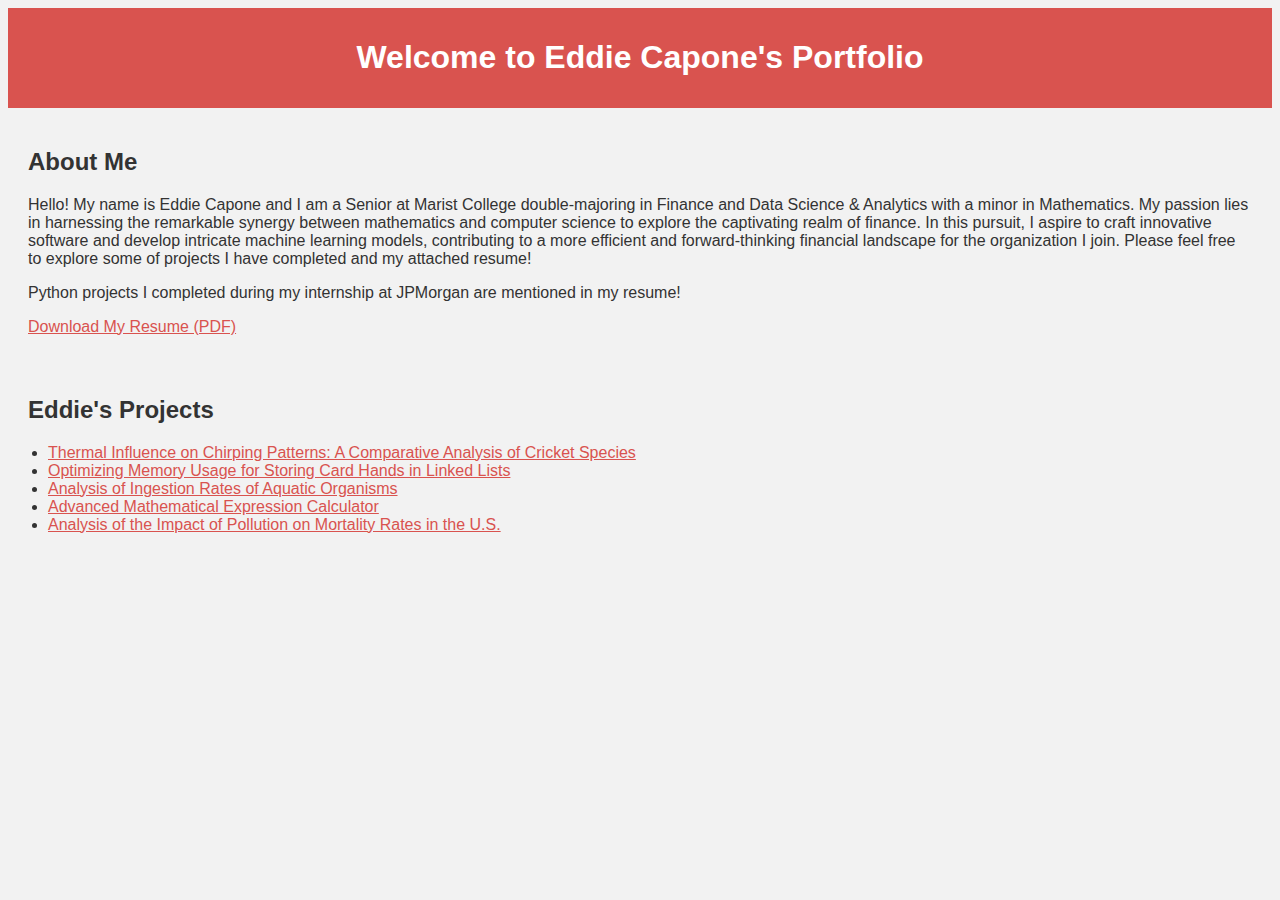
<file: index.html>
<!DOCTYPE html>
<html lang="en">
<head>
    <meta charset="UTF-8">
    <meta name="viewport" content="width=device-width, initial-scale=1.0">
    <link rel="stylesheet" href="style.css">
    <title>Welcome to Eddie Capone's Portfolio</title>
</head>
<body>
    <header>
        <h1>Welcome to Eddie Capone's Portfolio</h1>
    </header>
    <section id="about-me">
        <h2>About Me</h2>
        <p>Hello! My name is Eddie Capone and I am a Senior at Marist College double-majoring in Finance and Data Science & Analytics with a minor in Mathematics. My passion lies in harnessing the remarkable synergy between mathematics and computer science to explore the captivating realm of finance. In this pursuit, I aspire to craft innovative software and develop intricate machine learning models, contributing to a more efficient and forward-thinking financial landscape for the organization I join. Please feel free to explore some of projects I have completed and my attached resume!</p>
        <p>Python projects I completed during my internship at JPMorgan are mentioned in my resume!</p>
        <a href="Edward's Resume 2023-24.pdf" download>Download My Resume (PDF)</a>
    </section>
    <section>
        <h2>Eddie's Projects</h2>
        <ul style="list-style-type: disc; padding-left: 20px;">
            <li><a href="project1.html">Thermal Influence on Chirping Patterns: A Comparative Analysis of Cricket Species</a></li>
            <li><a href="project2.html">Optimizing Memory Usage for Storing Card Hands in Linked Lists</a></li>
            <li><a href="project3.html">Analysis of Ingestion Rates of Aquatic Organisms</a></li>
            <li><a href="project4.html">Advanced Mathematical Expression Calculator</a></li>
            <li><a href="project5.html">Analysis of the Impact of Pollution on Mortality Rates in the U.S.</a></li>
        </ul>
    </section>
</body>
</html>
</file>
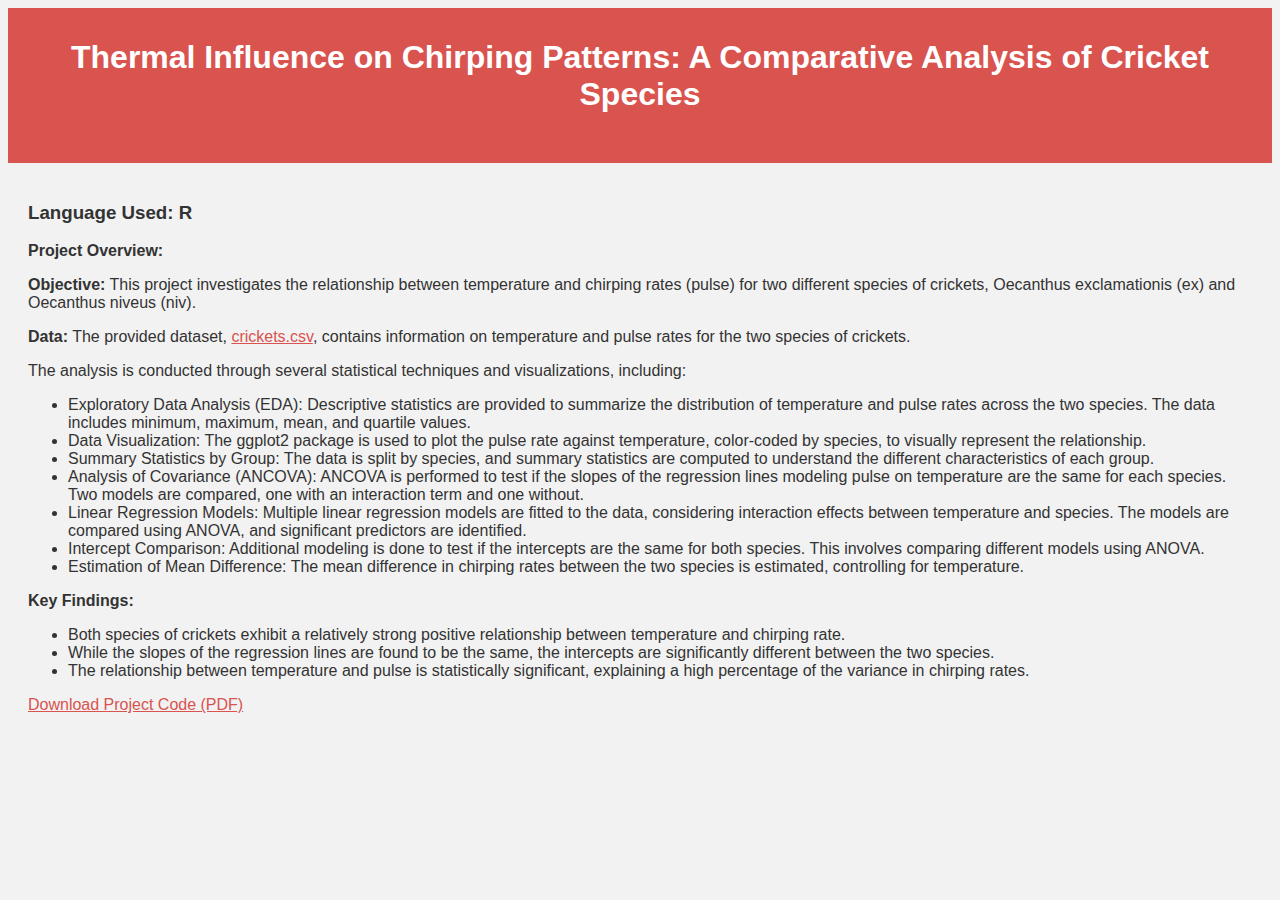
<file: project1.html>
<!DOCTYPE html>
<html lang="en">
<head>
    <meta charset="UTF-8">
    <meta name="viewport" content="width=device-width, initial-scale=1.0">
    <link rel="stylesheet" href="style.css">
    <title>Thermal Influence on Chirping Patterns: A Comparative Analysis of Cricket Species</title>
</head>
<body>
    <header>
        <h1>Thermal Influence on Chirping Patterns: A Comparative Analysis of Cricket Species</h1>
        <a href="main.html">Back to Portfolio</a>
    </header>
    <section>
        <h3>Language Used: R</h3>
        <p><strong>Project Overview:</strong></p>
        <p><strong>Objective:</strong> This project investigates the relationship between temperature and chirping rates (pulse) for two different species of crickets, Oecanthus exclamationis (ex) and Oecanthus niveus (niv).</p>
        <p><strong>Data:</strong> The provided dataset, <a href="crickets.csv" download>crickets.csv</a>, contains information on temperature and pulse rates for the two species of crickets.</p>
        <p>The analysis is conducted through several statistical techniques and visualizations, including:</p>
        <ul>
            <li>Exploratory Data Analysis (EDA): Descriptive statistics are provided to summarize the distribution of temperature and pulse rates across the two species. The data includes minimum, maximum, mean, and quartile values.</li>
            <li>Data Visualization: The ggplot2 package is used to plot the pulse rate against temperature, color-coded by species, to visually represent the relationship.</li>
            <li>Summary Statistics by Group: The data is split by species, and summary statistics are computed to understand the different characteristics of each group.</li>
            <li>Analysis of Covariance (ANCOVA): ANCOVA is performed to test if the slopes of the regression lines modeling pulse on temperature are the same for each species. Two models are compared, one with an interaction term and one without.</li>
            <li>Linear Regression Models: Multiple linear regression models are fitted to the data, considering interaction effects between temperature and species. The models are compared using ANOVA, and significant predictors are identified.</li>
            <li>Intercept Comparison: Additional modeling is done to test if the intercepts are the same for both species. This involves comparing different models using ANOVA.</li>
            <li>Estimation of Mean Difference: The mean difference in chirping rates between the two species is estimated, controlling for temperature.</li>
        </ul>
        <p><strong>Key Findings:</strong></p>
        <ul>
            <li>Both species of crickets exhibit a relatively strong positive relationship between temperature and chirping rate.</li>
            <li>While the slopes of the regression lines are found to be the same, the intercepts are significantly different between the two species.</li>
            <li>The relationship between temperature and pulse is statistically significant, explaining a high percentage of the variance in chirping rates.</li>
        </ul>
        <a href="Cricket Species Analysis.pdf" download>Download Project Code (PDF)</a>
    </section>
</body>
</html>
</file>
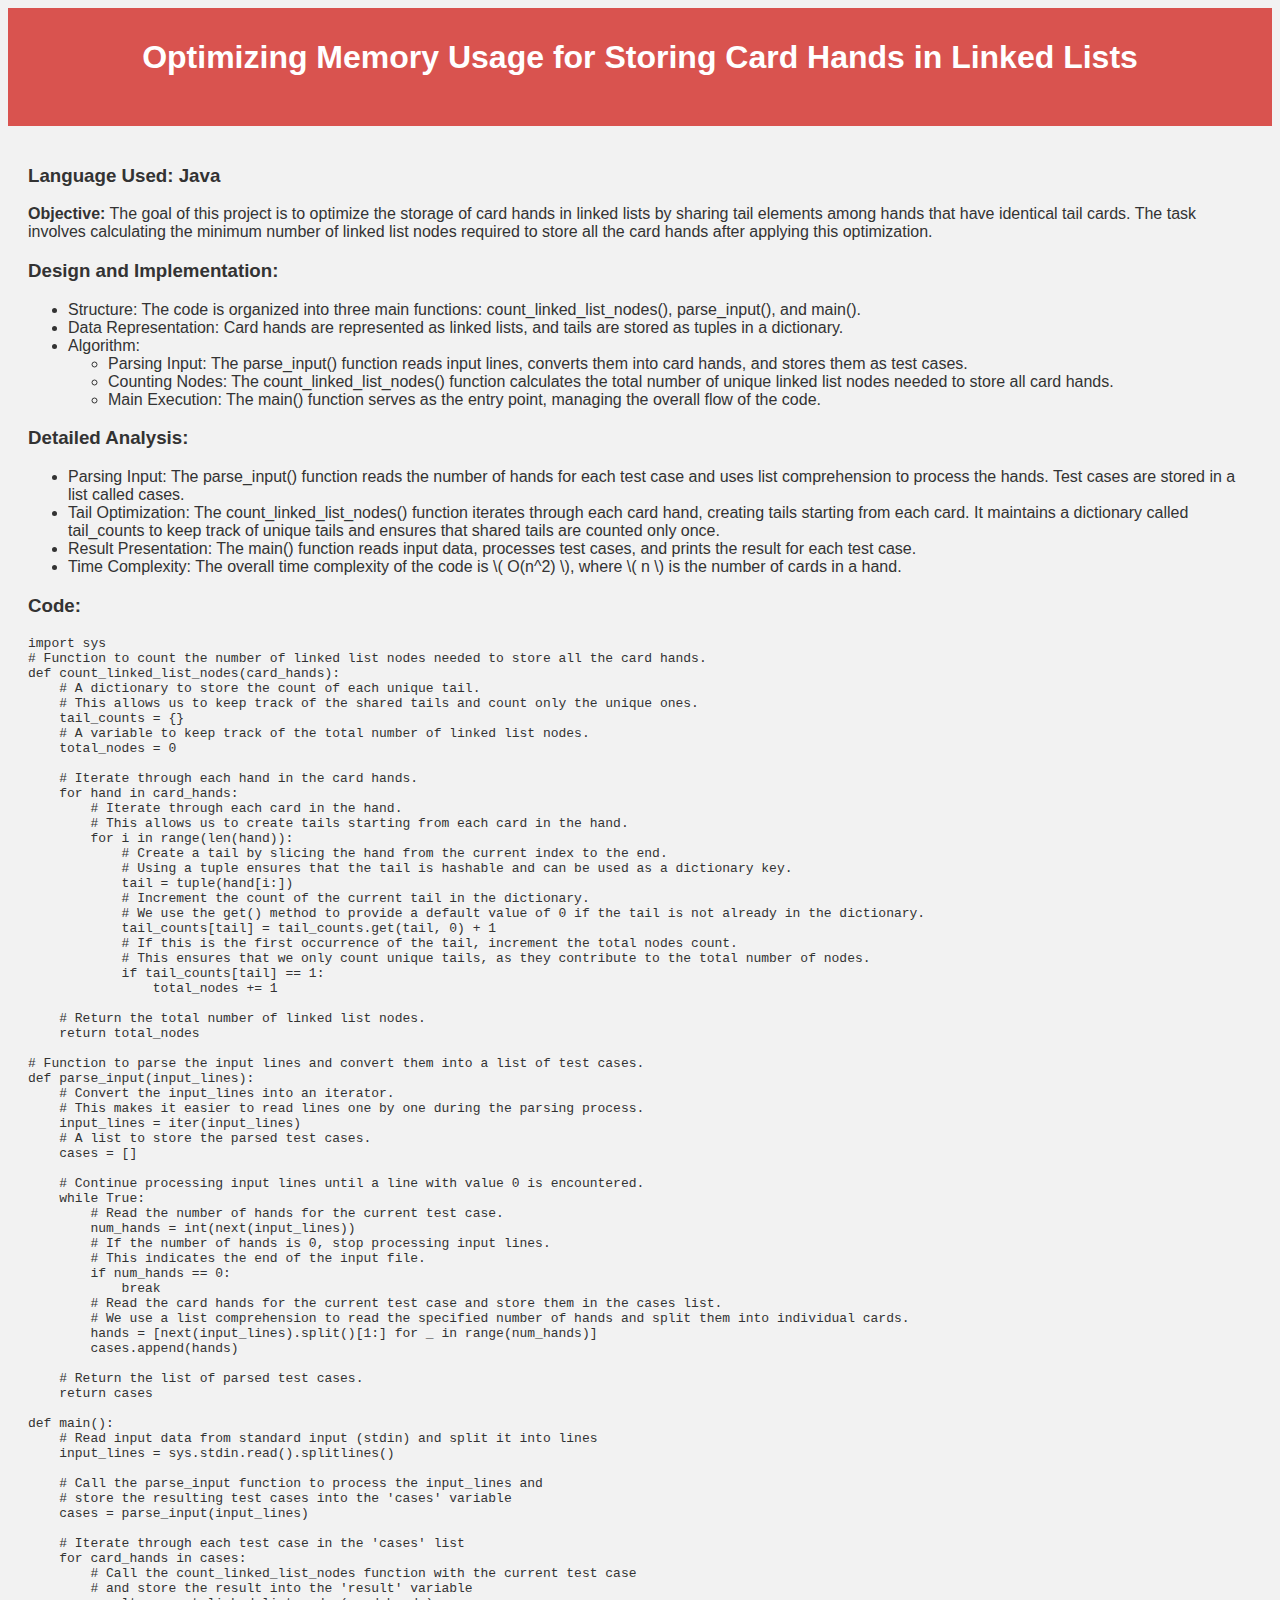
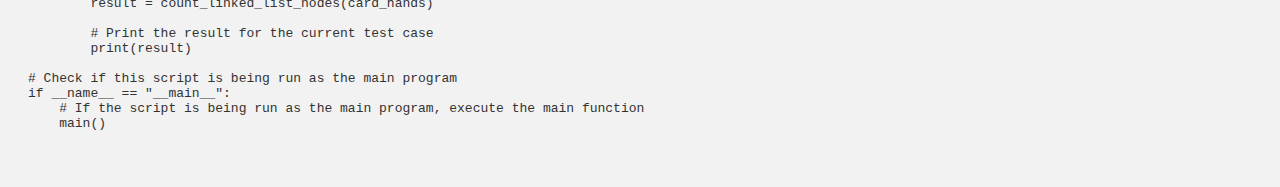
<file: project2.html>
<!DOCTYPE html>
<html lang="en">
<head>
    <meta charset="UTF-8">
    <meta name="viewport" content="width=device-width, initial-scale=1.0">
    <link rel="stylesheet" href="style.css">
    <title>Optimizing Memory Usage for Storing Card Hands in Linked Lists</title>
</head>
<body>
    <header>
        <h1>Optimizing Memory Usage for Storing Card Hands in Linked Lists</h1>
        <a href="main.html">Back to Portfolio</a>
    </header>
    <section>
        <h3>Language Used: Java</h3>
        <p><strong>Objective:</strong> The goal of this project is to optimize the storage of card hands in linked lists by sharing tail elements among hands that have identical tail cards. The task involves calculating the minimum number of linked list nodes required to store all the card hands after applying this optimization.</p>
        <h3>Design and Implementation:</h3>
        <ul>
            <li>Structure: The code is organized into three main functions: count_linked_list_nodes(), parse_input(), and main().</li>
            <li>Data Representation: Card hands are represented as linked lists, and tails are stored as tuples in a dictionary.</li>
            <li>Algorithm:</li>
            <ul>
                <li>Parsing Input: The parse_input() function reads input lines, converts them into card hands, and stores them as test cases.</li>
                <li>Counting Nodes: The count_linked_list_nodes() function calculates the total number of unique linked list nodes needed to store all card hands.</li>
                <li>Main Execution: The main() function serves as the entry point, managing the overall flow of the code.</li>
            </ul>
        </ul>
        <h3>Detailed Analysis:</h3>
        <ul>
            <li>Parsing Input: The parse_input() function reads the number of hands for each test case and uses list comprehension to process the hands. Test cases are stored in a list called cases.</li>
            <li>Tail Optimization: The count_linked_list_nodes() function iterates through each card hand, creating tails starting from each card. It maintains a dictionary called tail_counts to keep track of unique tails and ensures that shared tails are counted only once.</li>
            <li>Result Presentation: The main() function reads input data, processes test cases, and prints the result for each test case.</li>
            <li>Time Complexity: The overall time complexity of the code is \( O(n^2) \), where \( n \) is the number of cards in a hand.</li>
        </ul>
        <h3>Code:</h3>
        <pre>
import sys
# Function to count the number of linked list nodes needed to store all the card hands.
def count_linked_list_nodes(card_hands):
    # A dictionary to store the count of each unique tail.
    # This allows us to keep track of the shared tails and count only the unique ones.
    tail_counts = {}
    # A variable to keep track of the total number of linked list nodes.
    total_nodes = 0
            
    # Iterate through each hand in the card hands.
    for hand in card_hands:
        # Iterate through each card in the hand.
        # This allows us to create tails starting from each card in the hand.
        for i in range(len(hand)):
            # Create a tail by slicing the hand from the current index to the end.
            # Using a tuple ensures that the tail is hashable and can be used as a dictionary key.
            tail = tuple(hand[i:])
            # Increment the count of the current tail in the dictionary.
            # We use the get() method to provide a default value of 0 if the tail is not already in the dictionary.
            tail_counts[tail] = tail_counts.get(tail, 0) + 1
            # If this is the first occurrence of the tail, increment the total nodes count.
            # This ensures that we only count unique tails, as they contribute to the total number of nodes.
            if tail_counts[tail] == 1:
                total_nodes += 1
            
    # Return the total number of linked list nodes.
    return total_nodes
            
# Function to parse the input lines and convert them into a list of test cases.
def parse_input(input_lines):
    # Convert the input_lines into an iterator.
    # This makes it easier to read lines one by one during the parsing process.
    input_lines = iter(input_lines)
    # A list to store the parsed test cases.
    cases = []
            
    # Continue processing input lines until a line with value 0 is encountered.
    while True:
        # Read the number of hands for the current test case.
        num_hands = int(next(input_lines))
        # If the number of hands is 0, stop processing input lines.
        # This indicates the end of the input file.
        if num_hands == 0:
            break
        # Read the card hands for the current test case and store them in the cases list.
        # We use a list comprehension to read the specified number of hands and split them into individual cards.
        hands = [next(input_lines).split()[1:] for _ in range(num_hands)]
        cases.append(hands)
            
    # Return the list of parsed test cases.
    return cases
            
def main():
    # Read input data from standard input (stdin) and split it into lines
    input_lines = sys.stdin.read().splitlines()
            
    # Call the parse_input function to process the input_lines and
    # store the resulting test cases into the 'cases' variable
    cases = parse_input(input_lines)
            
    # Iterate through each test case in the 'cases' list
    for card_hands in cases:
        # Call the count_linked_list_nodes function with the current test case
        # and store the result into the 'result' variable
        result = count_linked_list_nodes(card_hands)
            
        # Print the result for the current test case
        print(result)
            
# Check if this script is being run as the main program
if __name__ == "__main__":
    # If the script is being run as the main program, execute the main function
    main()
        </pre>
    </section>
</body>
</html>
</file>
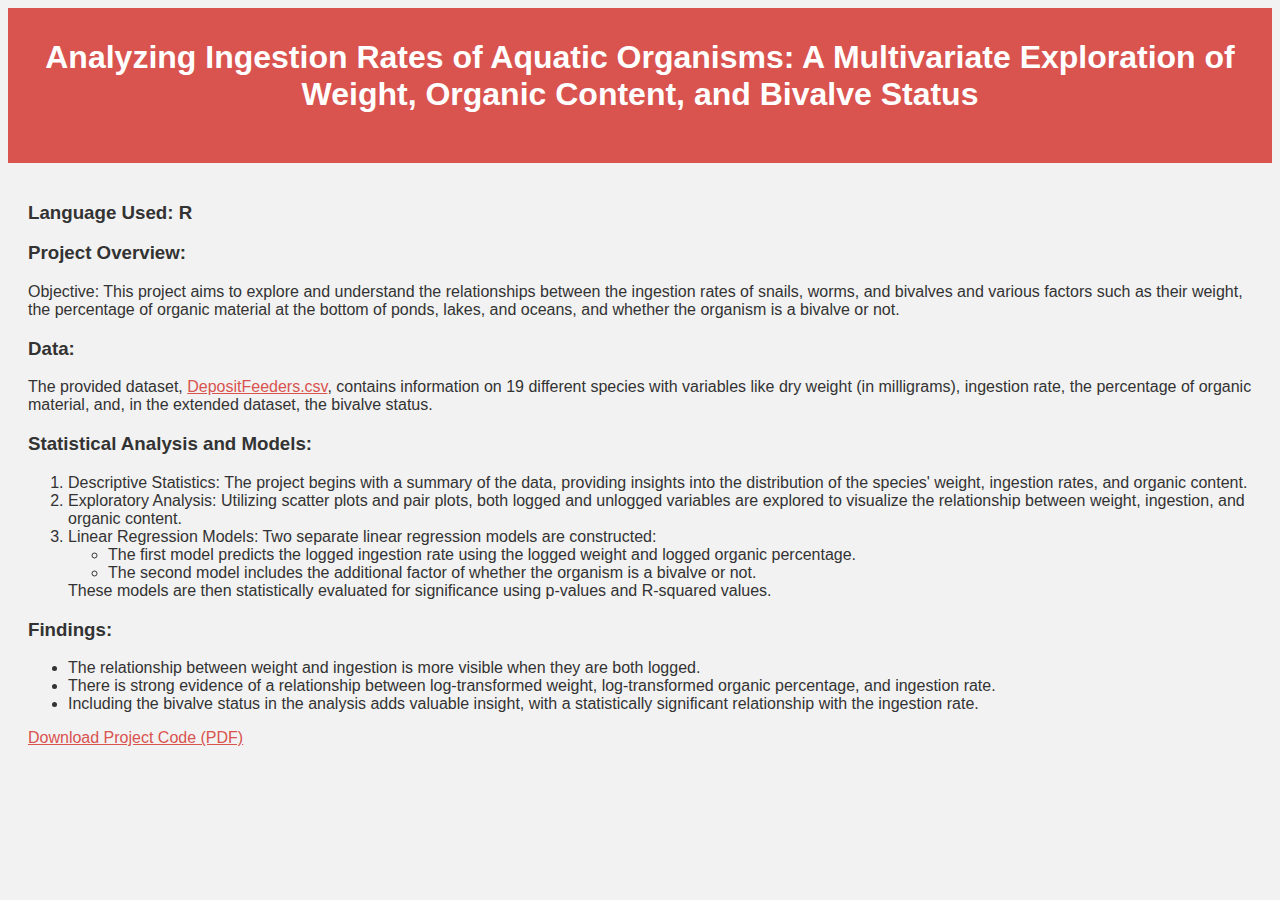
<file: project3.html>
<!DOCTYPE html>
<html lang="en">
<head>
    <meta charset="UTF-8">
    <meta name="viewport" content="width=device-width, initial-scale=1.0">
    <link rel="stylesheet" href="style.css">
    <title>Analyzing Ingestion Rates of Aquatic Organisms</title>
</head>
<body>
    <header>
        <h1>Analyzing Ingestion Rates of Aquatic Organisms: A Multivariate Exploration of Weight, Organic Content, and Bivalve Status</h1>
        <a href="main.html">Back to Portfolio</a>
    </header>
    <section>
        <h3>Language Used: R</h3>
        <h3>Project Overview:</h3>
        <p>Objective: This project aims to explore and understand the relationships between the ingestion rates of snails, worms, and bivalves and various factors such as their weight, the percentage of organic material at the bottom of ponds, lakes, and oceans, and whether the organism is a bivalve or not.</p>
        <h3>Data:</h3>
        <p>The provided dataset, <a href="DepositFeeders.csv" download>DepositFeeders.csv</a>, contains information on 19 different species with variables like dry weight (in milligrams), ingestion rate, the percentage of organic material, and, in the extended dataset, the bivalve status.</p>
        <h3>Statistical Analysis and Models:</h3>
        <ol>
            <li>Descriptive Statistics: The project begins with a summary of the data, providing insights into the distribution of the species' weight, ingestion rates, and organic content.</li>
            <li>Exploratory Analysis: Utilizing scatter plots and pair plots, both logged and unlogged variables are explored to visualize the relationship between weight, ingestion, and organic content.</li>
            <li>Linear Regression Models: Two separate linear regression models are constructed:
                <ul>
                    <li>The first model predicts the logged ingestion rate using the logged weight and logged organic percentage.</li>
                    <li>The second model includes the additional factor of whether the organism is a bivalve or not.</li>
                </ul>
                These models are then statistically evaluated for significance using p-values and R-squared values.
            </li>
        </ol>
        <h3>Findings:</h3>
        <ul>
            <li>The relationship between weight and ingestion is more visible when they are both logged.</li>
            <li>There is strong evidence of a relationship between log-transformed weight, log-transformed organic percentage, and ingestion rate.</li>
            <li>Including the bivalve status in the analysis adds valuable insight, with a statistically significant relationship with the ingestion rate.</li>
        </ul>
        <a href="Analysis of Ingestion Rates of Aquatic Organisms.pdf">Download Project Code (PDF)</a>
    </section>
</body>
</html>
</file>
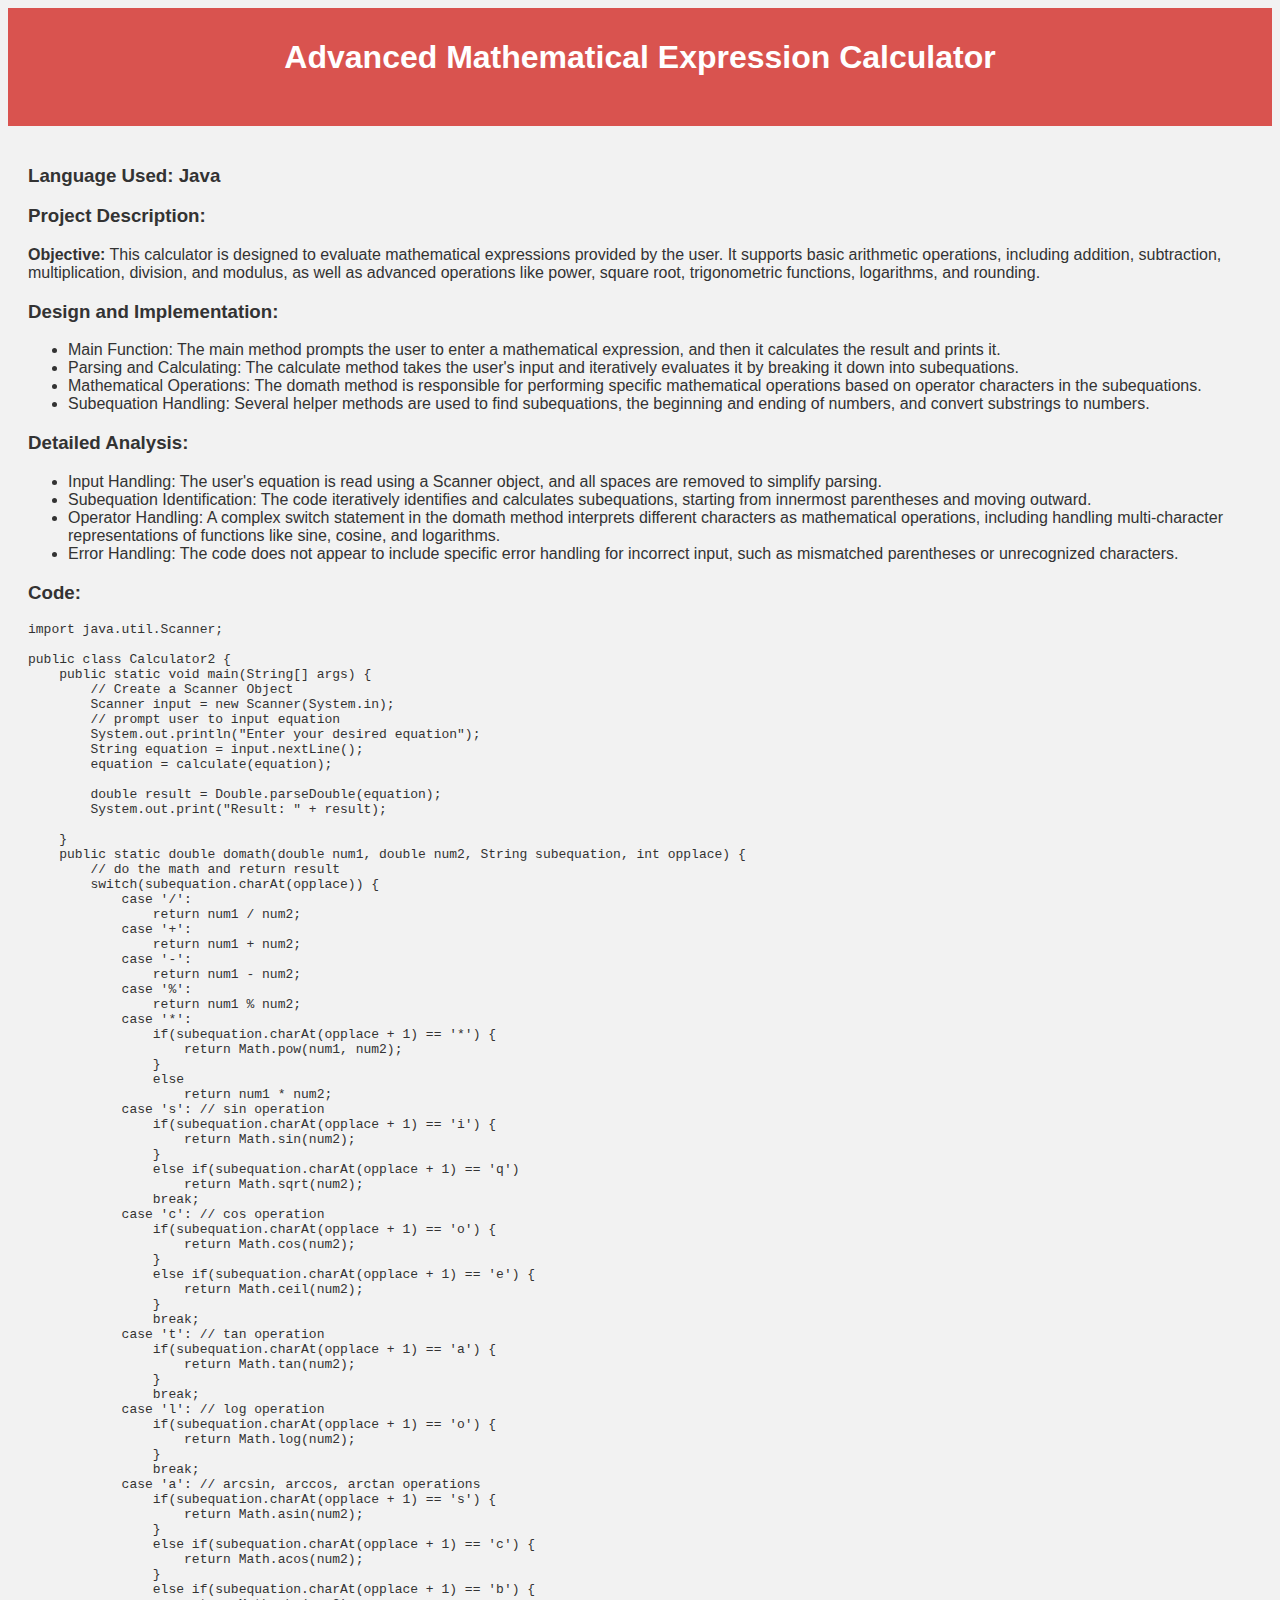
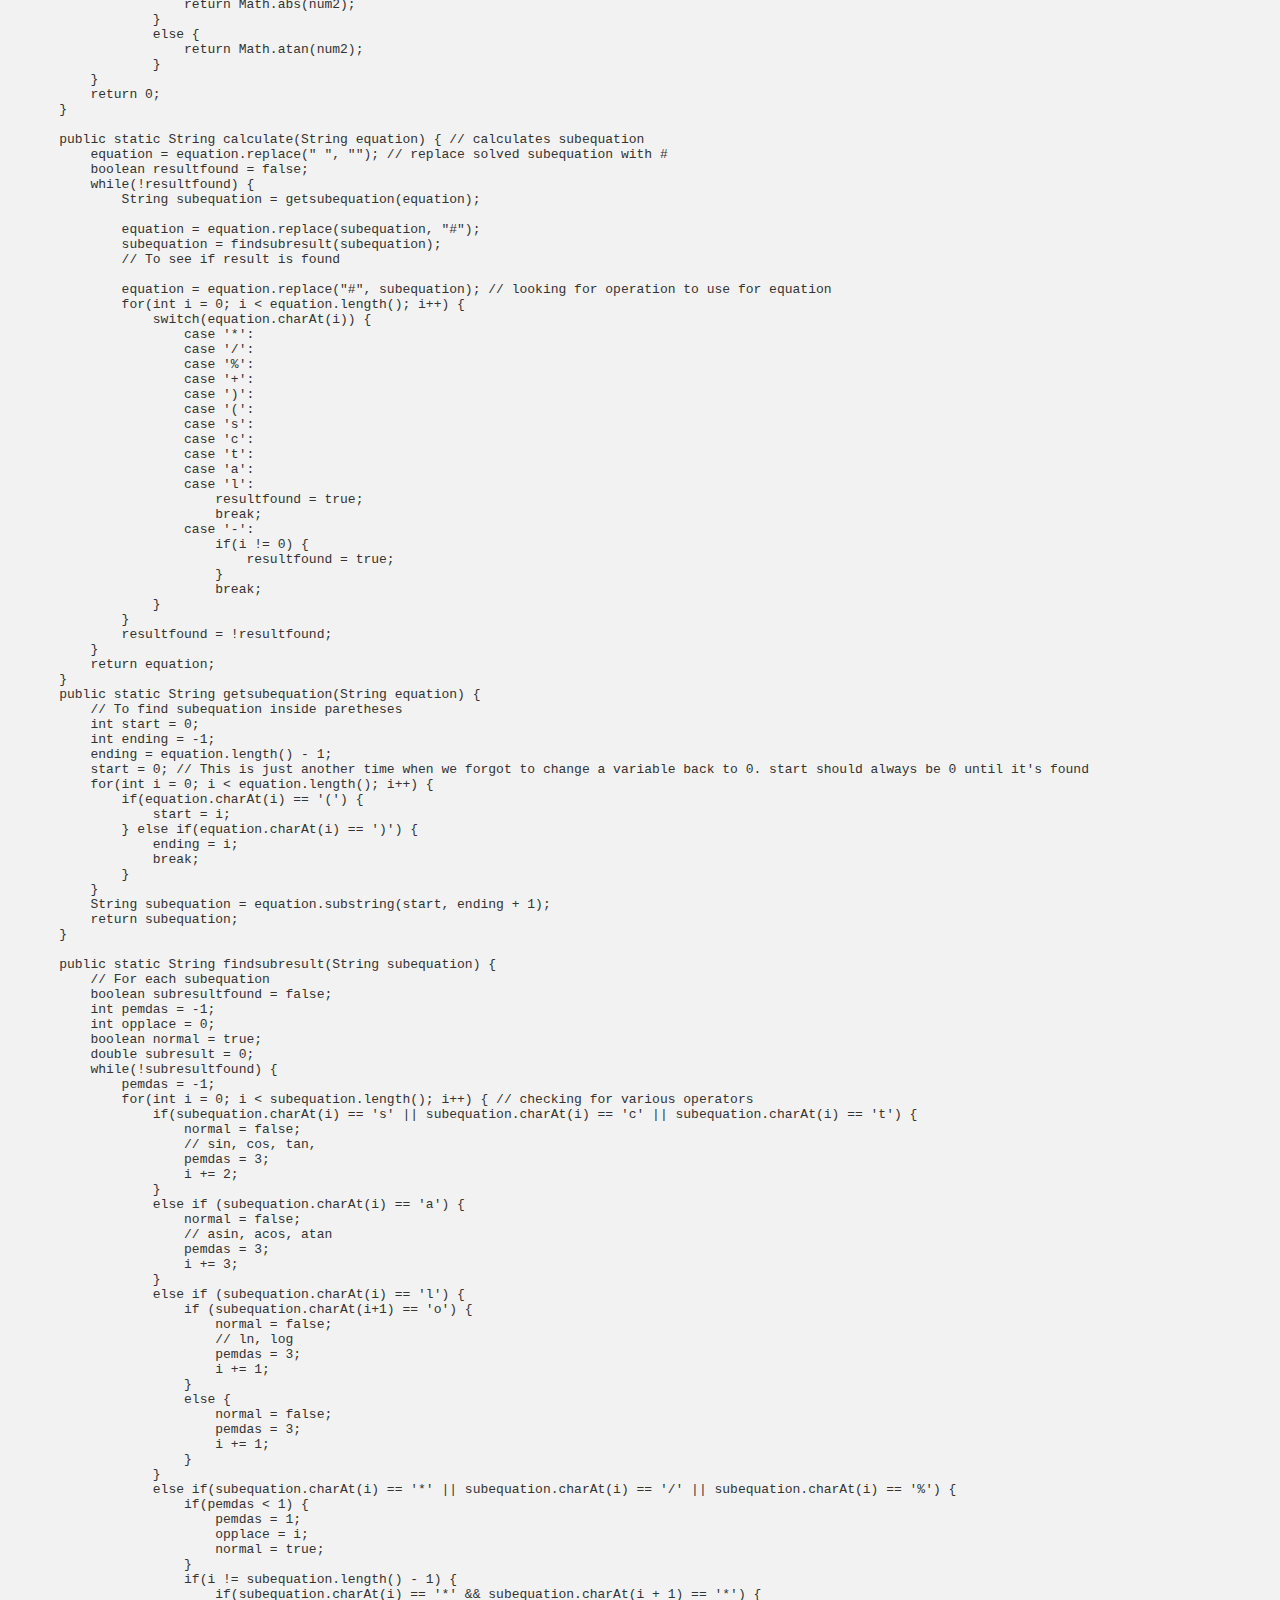
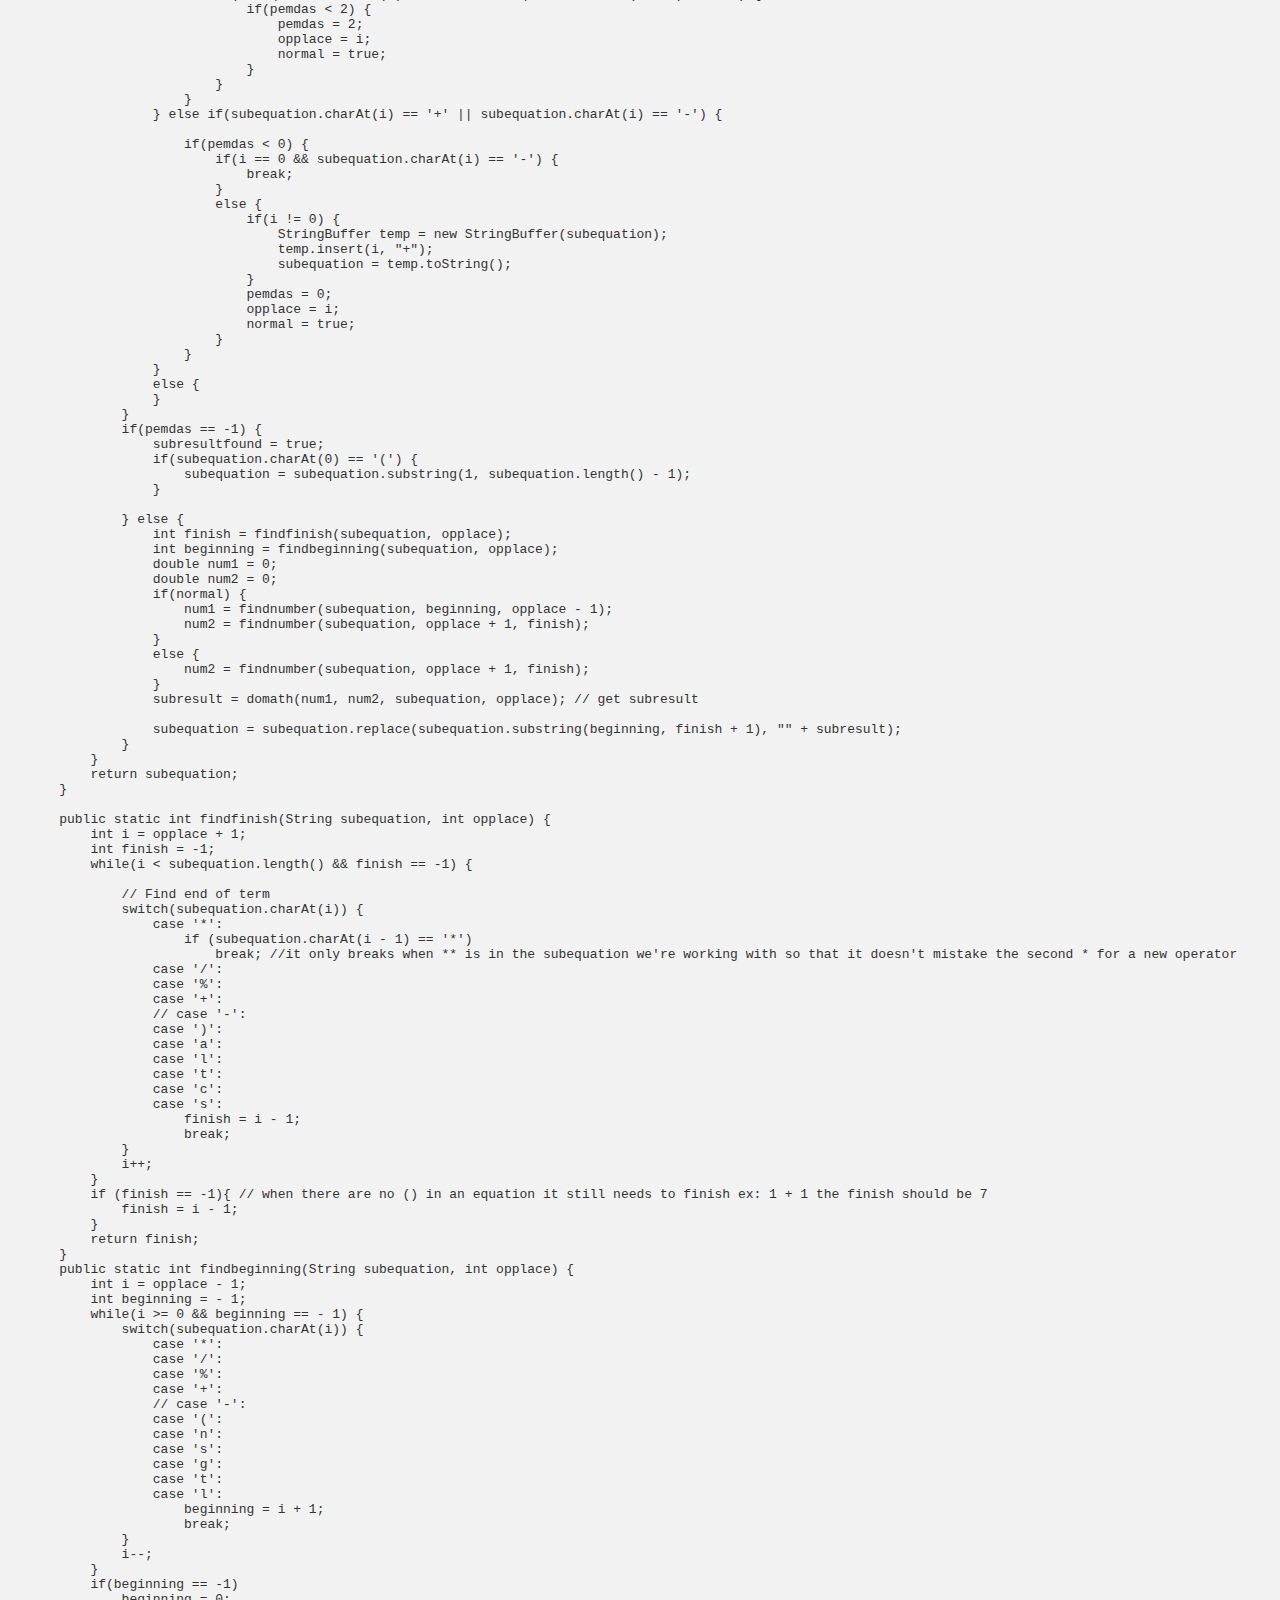
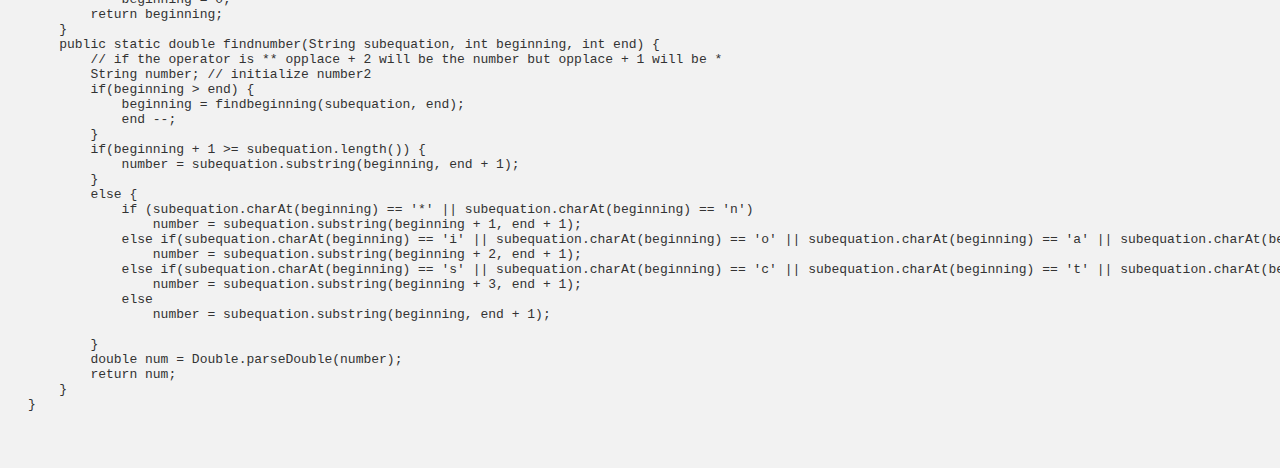
<file: project4.html>
<!DOCTYPE html>
<html lang="en">
<head>
    <meta charset="UTF-8">
    <meta name="viewport" content="width=device-width, initial-scale=1.0">
    <link rel="stylesheet" href="style.css">
    <title>Advanced Mathematical Expression Calculator</title>
</head>
<body>
    <header>
        <h1>Advanced Mathematical Expression Calculator</h1>
        <a href="main.html">Back to Portfolio</a>
    </header>
    <section>
        <h3>Language Used: Java</h3>
        <h3>Project Description:</h3>
        <p><strong>Objective:</strong> This calculator is designed to evaluate mathematical expressions provided by the user. It supports basic arithmetic operations, including addition, subtraction, multiplication, division, and modulus, as well as advanced operations like power, square root, trigonometric functions, logarithms, and rounding.</p>
        <h3>Design and Implementation:</h3>
        <ul>
            <li>Main Function: The main method prompts the user to enter a mathematical expression, and then it calculates the result and prints it.</li>
            <li>Parsing and Calculating: The calculate method takes the user's input and iteratively evaluates it by breaking it down into subequations.</li>
            <li>Mathematical Operations: The domath method is responsible for performing specific mathematical operations based on operator characters in the subequations.</li>
            <li>Subequation Handling: Several helper methods are used to find subequations, the beginning and ending of numbers, and convert substrings to numbers.</li>
        </ul>
        <h3>Detailed Analysis:</h3>
        <ul>
            <li>Input Handling: The user's equation is read using a Scanner object, and all spaces are removed to simplify parsing.</li>
            <li>Subequation Identification: The code iteratively identifies and calculates subequations, starting from innermost parentheses and moving outward.</li>
            <li>Operator Handling: A complex switch statement in the domath method interprets different characters as mathematical operations, including handling multi-character representations of functions like sine, cosine, and logarithms.</li>
            <li>Error Handling: The code does not appear to include specific error handling for incorrect input, such as mismatched parentheses or unrecognized characters.</li>
        </ul>
        <h3>Code:</h3>
        <pre>
import java.util.Scanner;

public class Calculator2 {
    public static void main(String[] args) {
        // Create a Scanner Object
        Scanner input = new Scanner(System.in);
        // prompt user to input equation
        System.out.println("Enter your desired equation");
        String equation = input.nextLine();
        equation = calculate(equation);

        double result = Double.parseDouble(equation);
        System.out.print("Result: " + result);

    }
    public static double domath(double num1, double num2, String subequation, int opplace) {
        // do the math and return result 
        switch(subequation.charAt(opplace)) {
            case '/':
                return num1 / num2;
            case '+':
                return num1 + num2;
            case '-':
                return num1 - num2;
            case '%':
                return num1 % num2;
            case '*':
                if(subequation.charAt(opplace + 1) == '*') {
                    return Math.pow(num1, num2);
                }
                else
                    return num1 * num2;
            case 's': // sin operation
                if(subequation.charAt(opplace + 1) == 'i') {
                    return Math.sin(num2);
                }
                else if(subequation.charAt(opplace + 1) == 'q')
                    return Math.sqrt(num2);
                break;
            case 'c': // cos operation
                if(subequation.charAt(opplace + 1) == 'o') {
                    return Math.cos(num2);
                }
                else if(subequation.charAt(opplace + 1) == 'e') {
                    return Math.ceil(num2);
                }
                break;
            case 't': // tan operation
                if(subequation.charAt(opplace + 1) == 'a') {
                    return Math.tan(num2);
                }
                break;
            case 'l': // log operation
                if(subequation.charAt(opplace + 1) == 'o') {
                    return Math.log(num2);
                }
                break;
            case 'a': // arcsin, arccos, arctan operations
                if(subequation.charAt(opplace + 1) == 's') {
                    return Math.asin(num2);
                }
                else if(subequation.charAt(opplace + 1) == 'c') {
                    return Math.acos(num2);
                }
                else if(subequation.charAt(opplace + 1) == 'b') {
                    return Math.abs(num2);
                }
                else {
                    return Math.atan(num2);
                }
        }
        return 0;
    }
    
    public static String calculate(String equation) { // calculates subequation
        equation = equation.replace(" ", ""); // replace solved subequation with #
        boolean resultfound = false;
        while(!resultfound) {
            String subequation = getsubequation(equation);

            equation = equation.replace(subequation, "#");
            subequation = findsubresult(subequation);
            // To see if result is found

            equation = equation.replace("#", subequation); // looking for operation to use for equation
            for(int i = 0; i < equation.length(); i++) {
                switch(equation.charAt(i)) {
                    case '*':
                    case '/':
                    case '%':
                    case '+':
                    case ')':
                    case '(':
                    case 's':
                    case 'c':
                    case 't':
                    case 'a':
                    case 'l':
                        resultfound = true;
                        break;
                    case '-':
                        if(i != 0) {
                            resultfound = true;
                        }
                        break;
                }
            }
            resultfound = !resultfound;
        }
        return equation;
    }
    public static String getsubequation(String equation) {
        // To find subequation inside paretheses
        int start = 0;
        int ending = -1;
        ending = equation.length() - 1;
        start = 0; // This is just another time when we forgot to change a variable back to 0. start should always be 0 until it's found
        for(int i = 0; i < equation.length(); i++) {
            if(equation.charAt(i) == '(') {
                start = i;
            } else if(equation.charAt(i) == ')') {
                ending = i;
                break;
            }
        }
        String subequation = equation.substring(start, ending + 1);
        return subequation;
    }

    public static String findsubresult(String subequation) {
        // For each subequation
        boolean subresultfound = false; 
        int pemdas = -1;
        int opplace = 0;
        boolean normal = true;
        double subresult = 0;
        while(!subresultfound) {
            pemdas = -1;
            for(int i = 0; i < subequation.length(); i++) { // checking for various operators
                if(subequation.charAt(i) == 's' || subequation.charAt(i) == 'c' || subequation.charAt(i) == 't') {
                    normal = false;
                    // sin, cos, tan,
                    pemdas = 3;
                    i += 2;
                }
                else if (subequation.charAt(i) == 'a') {
                    normal = false;
                    // asin, acos, atan
                    pemdas = 3;
                    i += 3;
                }
                else if (subequation.charAt(i) == 'l') {
                    if (subequation.charAt(i+1) == 'o') {
                        normal = false;
                        // ln, log 
                        pemdas = 3;
                        i += 1;
                    }
                    else {
                        normal = false;
                        pemdas = 3;
                        i += 1;
                    }
                }
                else if(subequation.charAt(i) == '*' || subequation.charAt(i) == '/' || subequation.charAt(i) == '%') {
                    if(pemdas < 1) {
                        pemdas = 1;
                        opplace = i;
                        normal = true;
                    }
                    if(i != subequation.length() - 1) {
                        if(subequation.charAt(i) == '*' && subequation.charAt(i + 1) == '*') {
                            if(pemdas < 2) {
                                pemdas = 2;
                                opplace = i;
                                normal = true;
                            }
                        }
                    }
                } else if(subequation.charAt(i) == '+' || subequation.charAt(i) == '-') {
                    
                    if(pemdas < 0) {
                        if(i == 0 && subequation.charAt(i) == '-') {
                            break;
                        }
                        else {
                            if(i != 0) {
                                StringBuffer temp = new StringBuffer(subequation);
                                temp.insert(i, "+");
                                subequation = temp.toString();
                            }
                            pemdas = 0;
                            opplace = i;
                            normal = true;
                        }
                    }
                }
                else {
                }
            }
            if(pemdas == -1) {
                subresultfound = true;
                if(subequation.charAt(0) == '(') {
                    subequation = subequation.substring(1, subequation.length() - 1);
                }

            } else {
                int finish = findfinish(subequation, opplace);
                int beginning = findbeginning(subequation, opplace);
                double num1 = 0;
                double num2 = 0;
                if(normal) {
                    num1 = findnumber(subequation, beginning, opplace - 1);
                    num2 = findnumber(subequation, opplace + 1, finish); 
                }
                else {
                    num2 = findnumber(subequation, opplace + 1, finish); 
                }
                subresult = domath(num1, num2, subequation, opplace); // get subresult

                subequation = subequation.replace(subequation.substring(beginning, finish + 1), "" + subresult);
            }
        }
        return subequation;
    }

    public static int findfinish(String subequation, int opplace) {
        int i = opplace + 1;
        int finish = -1;
        while(i < subequation.length() && finish == -1) {

            // Find end of term
            switch(subequation.charAt(i)) {
                case '*':
                    if (subequation.charAt(i - 1) == '*') 
                        break; //it only breaks when ** is in the subequation we're working with so that it doesn't mistake the second * for a new operator
                case '/':
                case '%':
                case '+':
                // case '-':
                case ')':
                case 'a':
                case 'l':
                case 't':
                case 'c':
                case 's':
                    finish = i - 1;
                    break;
            }
            i++;
        }
        if (finish == -1){ // when there are no () in an equation it still needs to finish ex: 1 + 1 the finish should be 7
            finish = i - 1;
        }
        return finish;
    }
    public static int findbeginning(String subequation, int opplace) {
        int i = opplace - 1;
        int beginning = - 1;
        while(i >= 0 && beginning == - 1) {
            switch(subequation.charAt(i)) {
                case '*':
                case '/':
                case '%':
                case '+':
                // case '-':
                case '(':
                case 'n': 
                case 's':
                case 'g':
                case 't':
                case 'l':
                    beginning = i + 1;
                    break;
            }
            i--;
        }
        if(beginning == -1)
            beginning = 0;
        return beginning;
    }
    public static double findnumber(String subequation, int beginning, int end) {
        // if the operator is ** opplace + 2 will be the number but opplace + 1 will be *
        String number; // initialize number2
        if(beginning > end) {
            beginning = findbeginning(subequation, end);
            end --;
        }
        if(beginning + 1 >= subequation.length()) {
            number = subequation.substring(beginning, end + 1);
        }
        else {
            if (subequation.charAt(beginning) == '*' || subequation.charAt(beginning) == 'n')
                number = subequation.substring(beginning + 1, end + 1);
            else if(subequation.charAt(beginning) == 'i' || subequation.charAt(beginning) == 'o' || subequation.charAt(beginning) == 'a' || subequation.charAt(beginning) == 'b')
                number = subequation.substring(beginning + 2, end + 1);
            else if(subequation.charAt(beginning) == 's' || subequation.charAt(beginning) == 'c' || subequation.charAt(beginning) == 't' || subequation.charAt(beginning) == 'q' || subequation.charAt(beginning) == 'e')
                number = subequation.substring(beginning + 3, end + 1);
            else
                number = subequation.substring(beginning, end + 1);

        }
        double num = Double.parseDouble(number);
        return num;
    }
}
        </pre>
    </section>
</body>
</html>
</file>
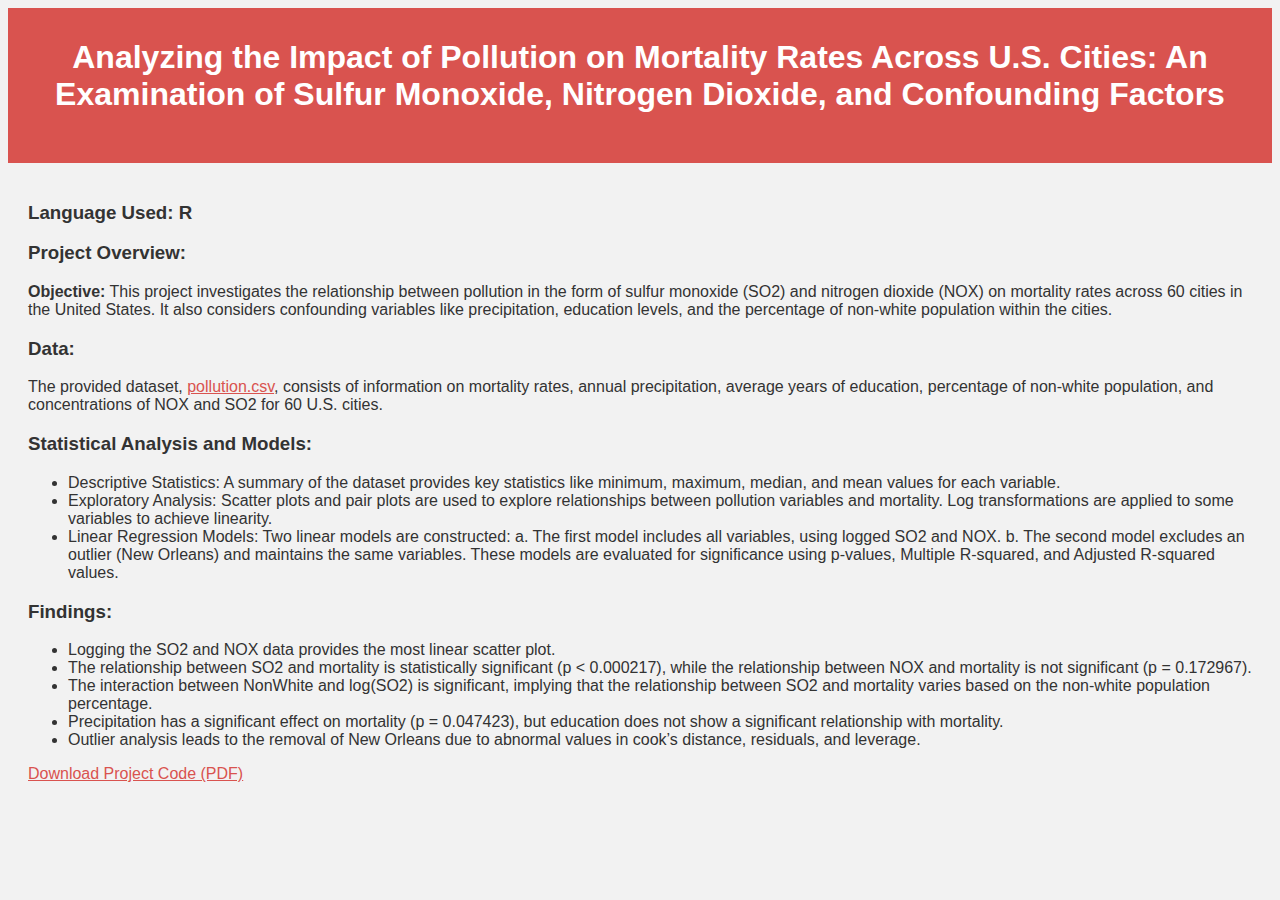
<file: project5.html>
<!DOCTYPE html>
<html lang="en">
<head>
    <meta charset="UTF-8">
    <meta name="viewport" content="width=device-width, initial-scale=1.0">
    <link rel="stylesheet" href="style.css">
    <title>Analyzing the Impact of Pollution on Mortality Rates Across U.S. Cities</title>
</head>
<body>
    <header>
        <h1>Analyzing the Impact of Pollution on Mortality Rates Across U.S. Cities: An Examination of Sulfur Monoxide, Nitrogen Dioxide, and Confounding Factors</h1>
        <a href="main.html">Back to Portfolio</a>
    </header>
    <section>
        <h3>Language Used: R</h3>
        <h3>Project Overview:</h3>
        <p><strong>Objective:</strong> This project investigates the relationship between pollution in the form of sulfur monoxide (SO2) and nitrogen dioxide (NOX) on mortality rates across 60 cities in the United States. It also considers confounding variables like precipitation, education levels, and the percentage of non-white population within the cities.</p>
        <h3>Data:</h3>
        <p>The provided dataset, <a href="pollution.csv" download>pollution.csv</a>, consists of information on mortality rates, annual precipitation, average years of education, percentage of non-white population, and concentrations of NOX and SO2 for 60 U.S. cities.</p>
        <h3>Statistical Analysis and Models:</h3>
        <ul>
            <li>Descriptive Statistics: A summary of the dataset provides key statistics like minimum, maximum, median, and mean values for each variable.</li>
            <li>Exploratory Analysis: Scatter plots and pair plots are used to explore relationships between pollution variables and mortality. Log transformations are applied to some variables to achieve linearity.</li>
            <li>Linear Regression Models: Two linear models are constructed:
            a. The first model includes all variables, using logged SO2 and NOX.
            b. The second model excludes an outlier (New Orleans) and maintains the same variables.
            These models are evaluated for significance using p-values, Multiple R-squared, and Adjusted R-squared values.</li>
        </ul>
        <h3>Findings:</h3>
        <ul>
            <li>Logging the SO2 and NOX data provides the most linear scatter plot.</li>
            <li>The relationship between SO2 and mortality is statistically significant (p &lt; 0.000217), while the relationship between NOX and mortality is not significant (p = 0.172967).</li>
            <li>The interaction between NonWhite and log(SO2) is significant, implying that the relationship between SO2 and mortality varies based on the non-white population percentage.</li>
            <li>Precipitation has a significant effect on mortality (p = 0.047423), but education does not show a significant relationship with mortality.</li>
            <li>Outlier analysis leads to the removal of New Orleans due to abnormal values in cook’s distance, residuals, and leverage.</li>
        </ul>
        <a href="Analysis of the Impact of Pollution on Mortality Rates in the U.S..pdf" download>Download Project Code (PDF)</a>
    </section>
</body>
</html>
</file>
<file: style.css>
body {
    background-color: #f2f2f2; /* Light gray background */
    color: #333; /* Dark Grey text */
    font-family: Arial, sans-serif;
}

header {
    background-color: #d9534f; /* Red background */
    color: #fff; /* White text */
    padding: 10px;
    text-align: center;
}

nav ul {
    list-style-type: none;
    padding: 0;
}

nav ul li {
    display: inline;
    margin-right: 10px;
}

nav ul li a {
    text-decoration: none;
    color: #d9534f; /* Red links */
}

section {
    padding: 20px;
}

a {
    color: #d9534f; /* Red links */
}

a:hover {
    text-decoration: underline;
}
</file>
